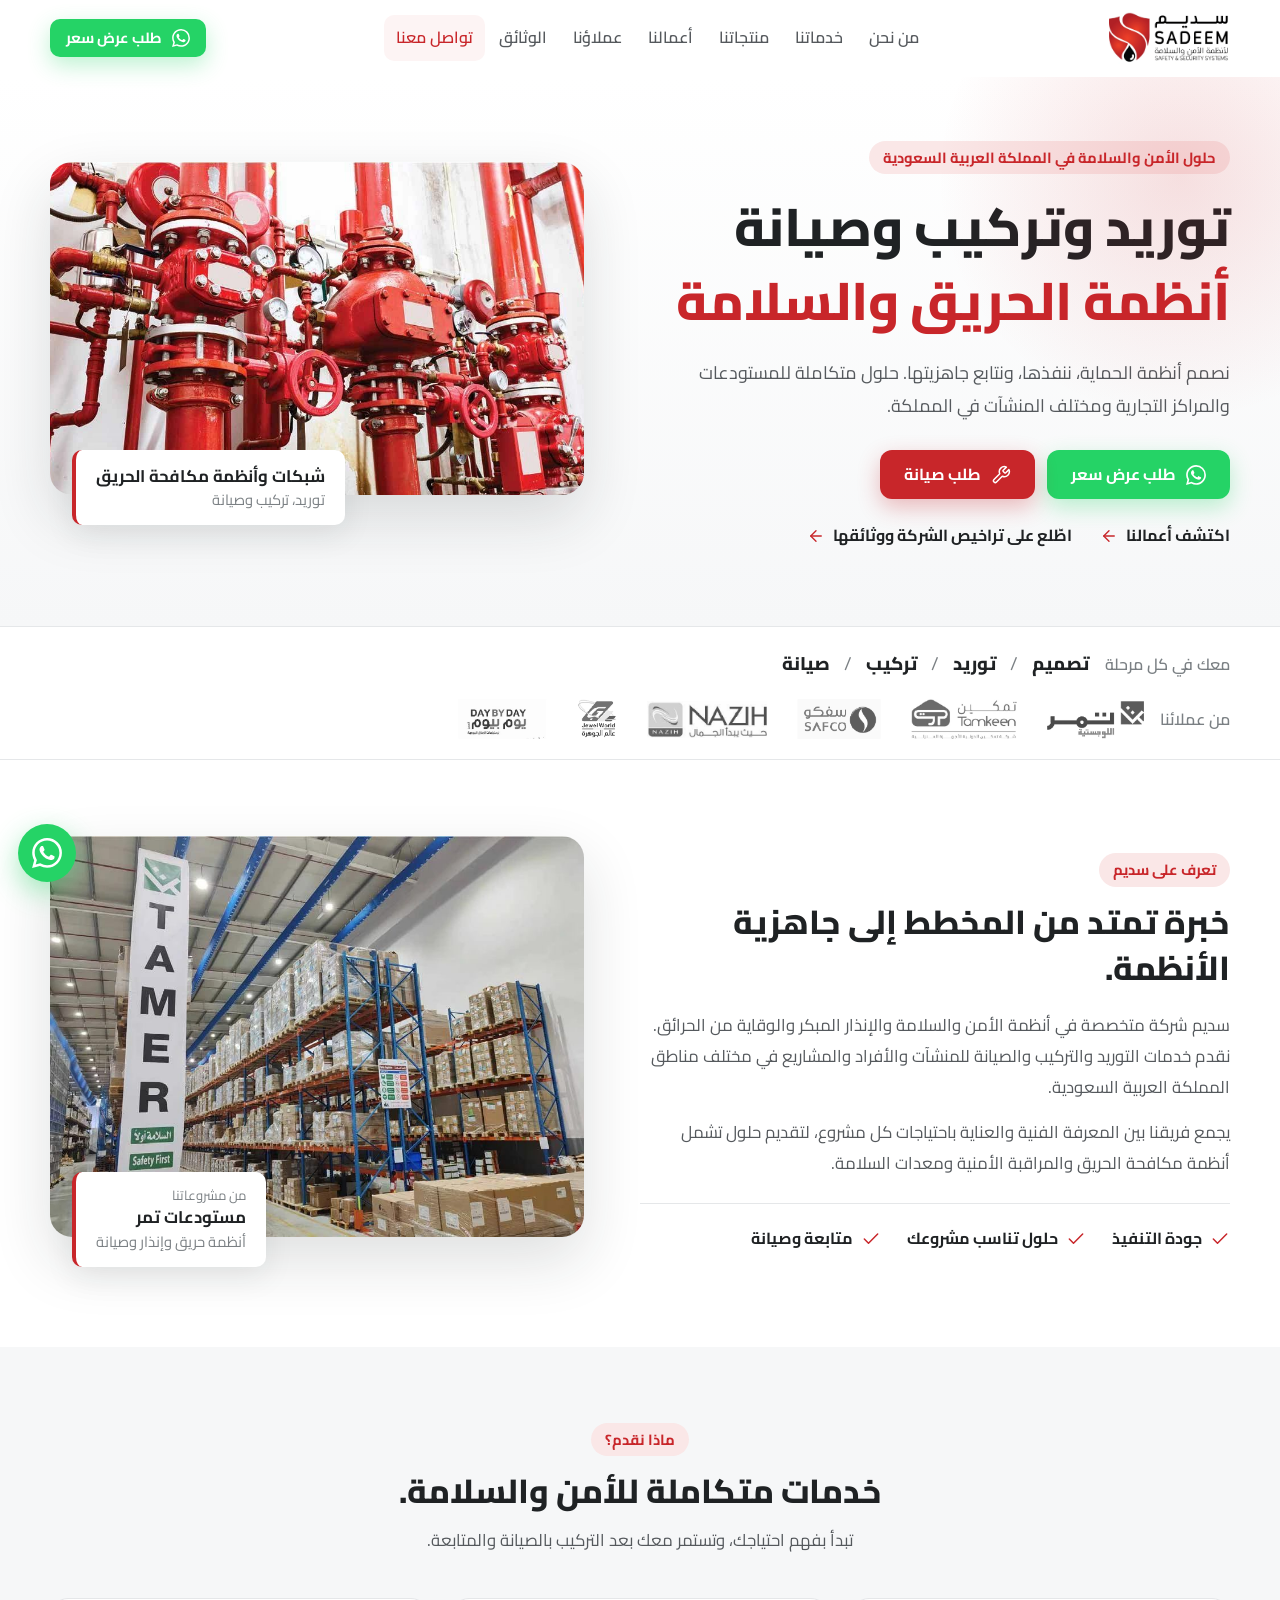
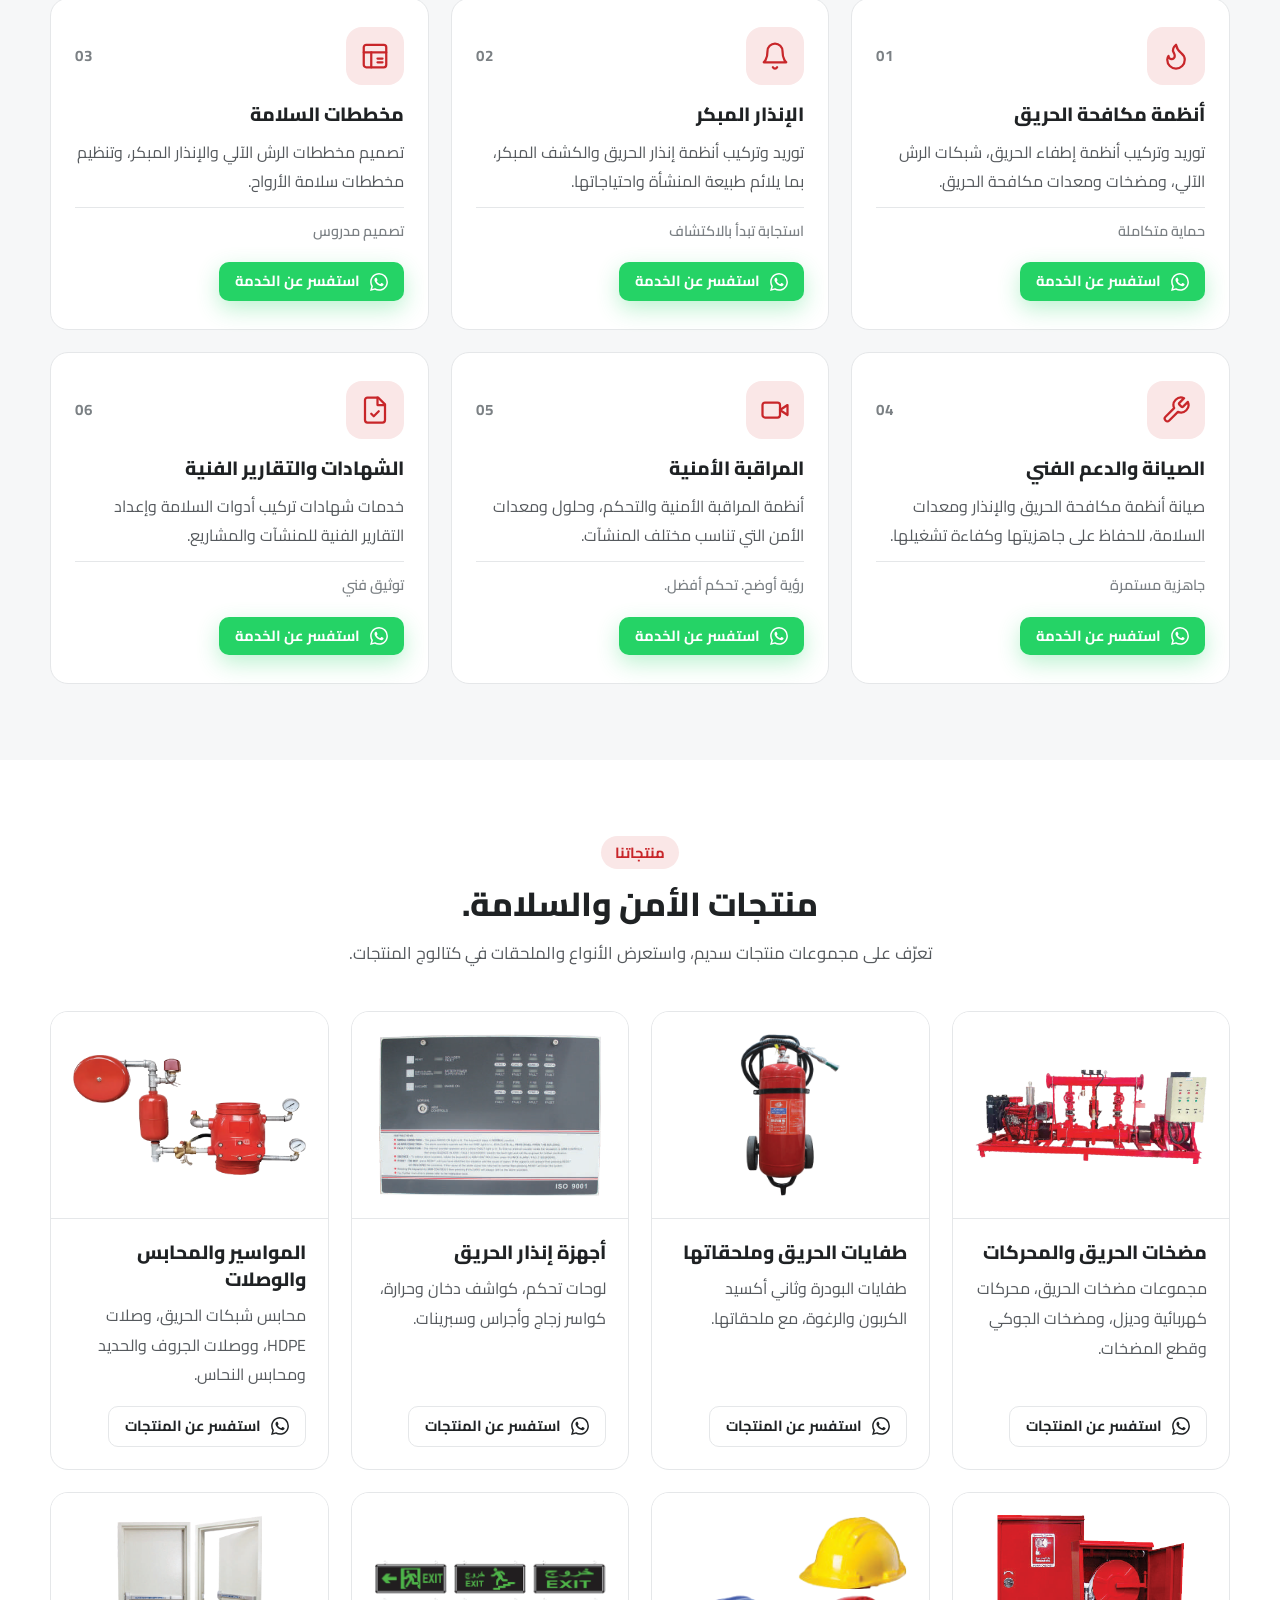
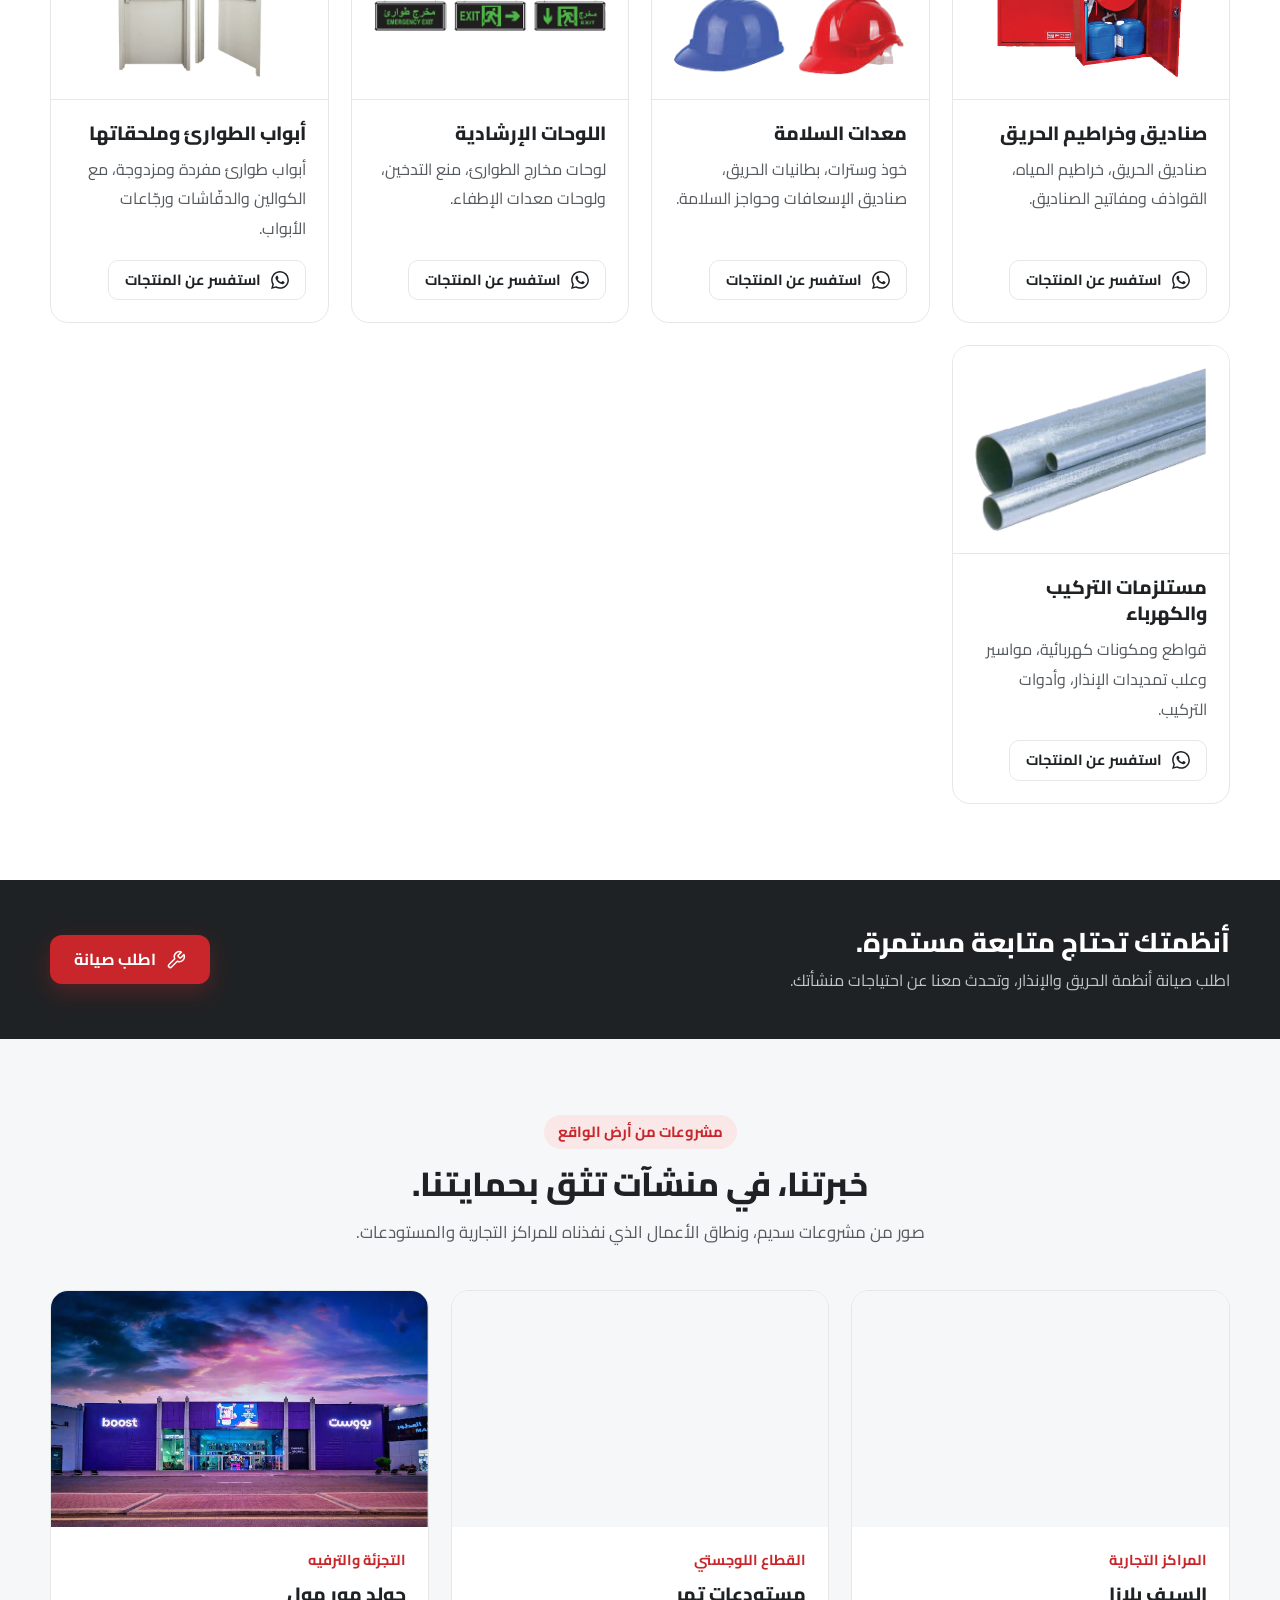
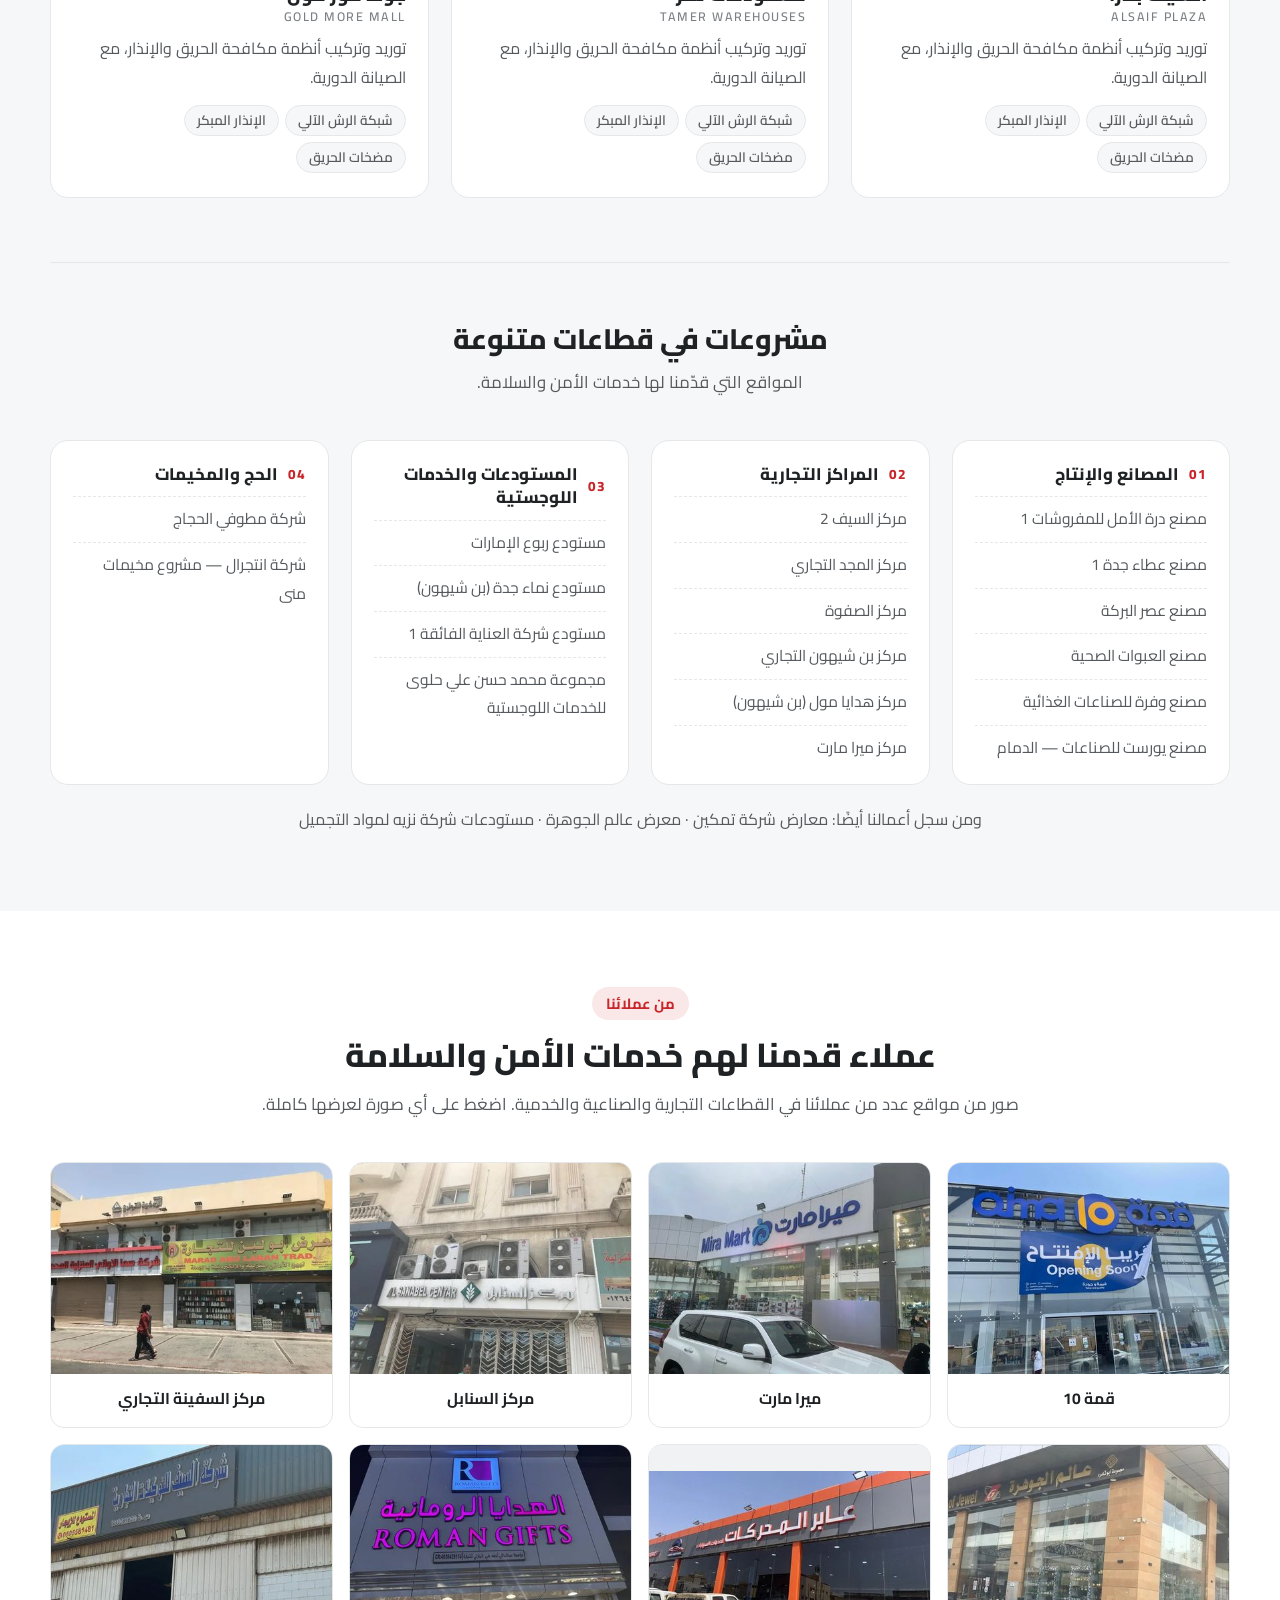
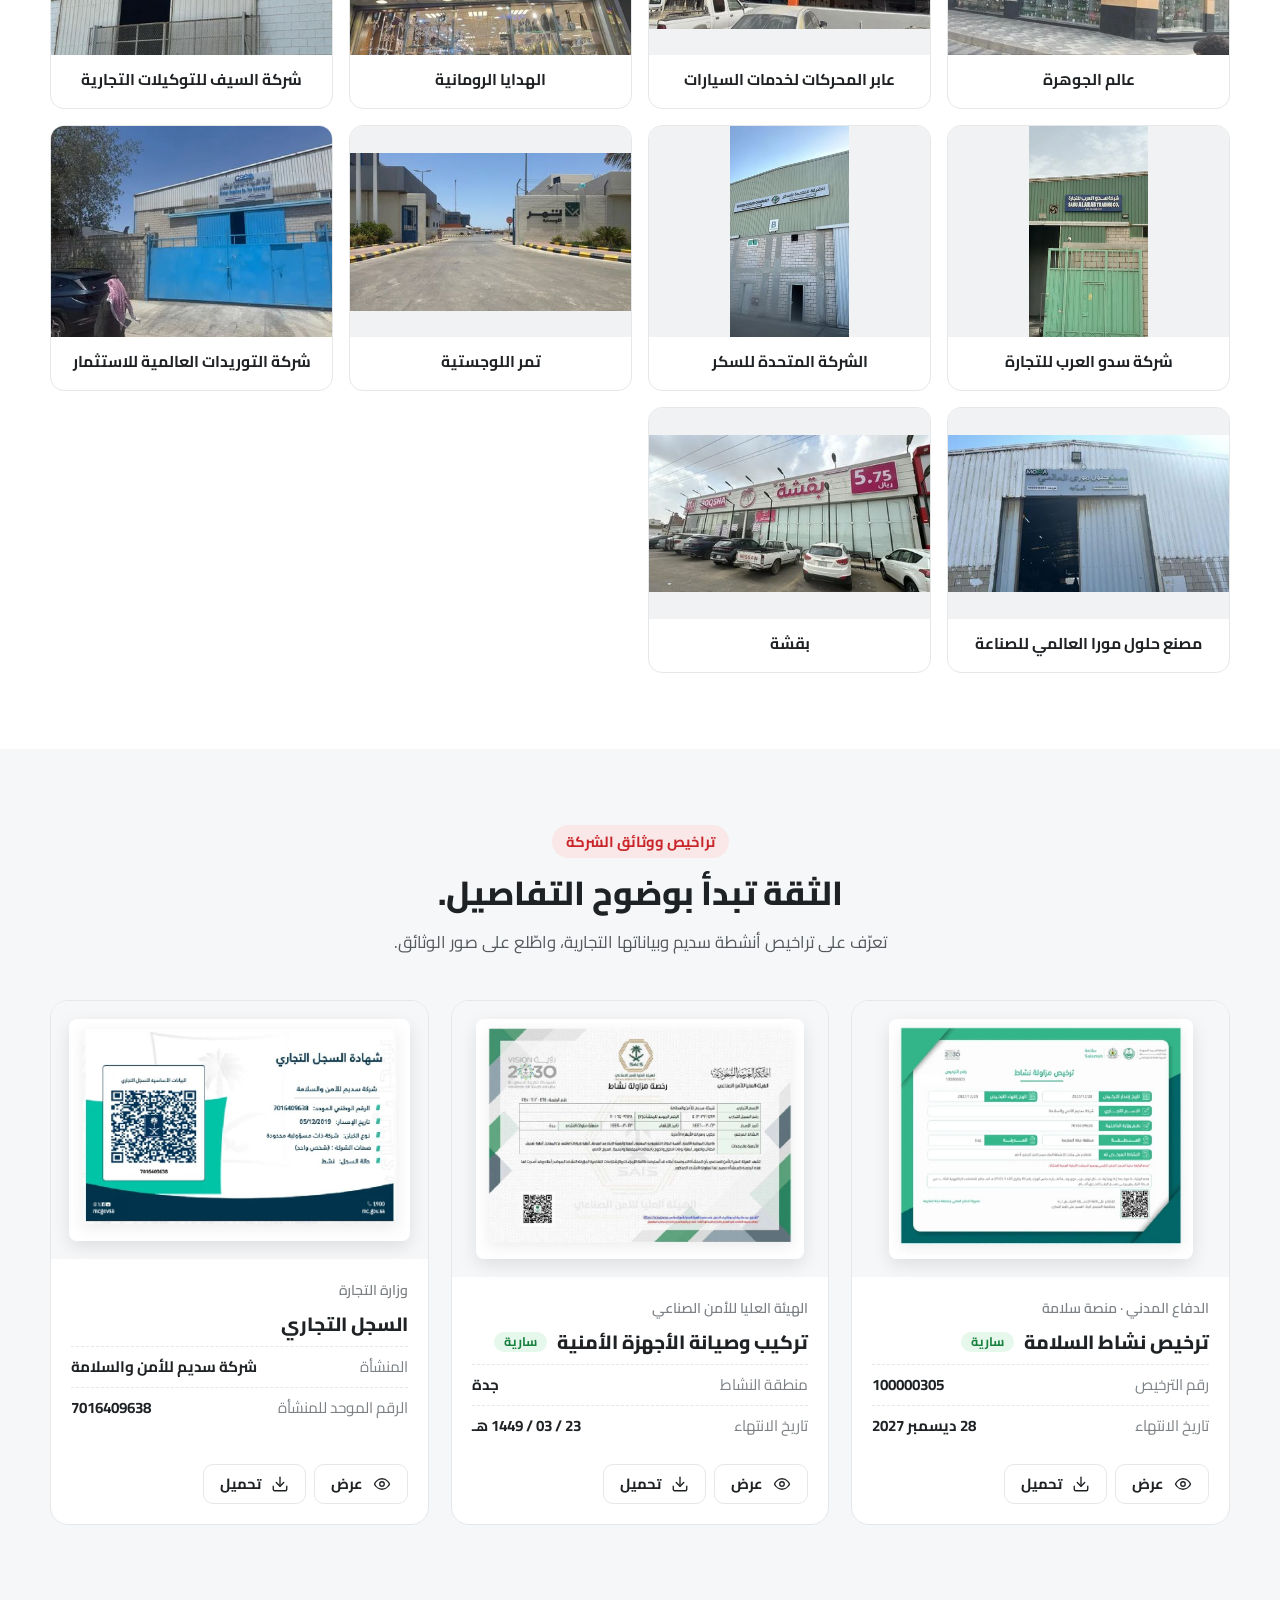
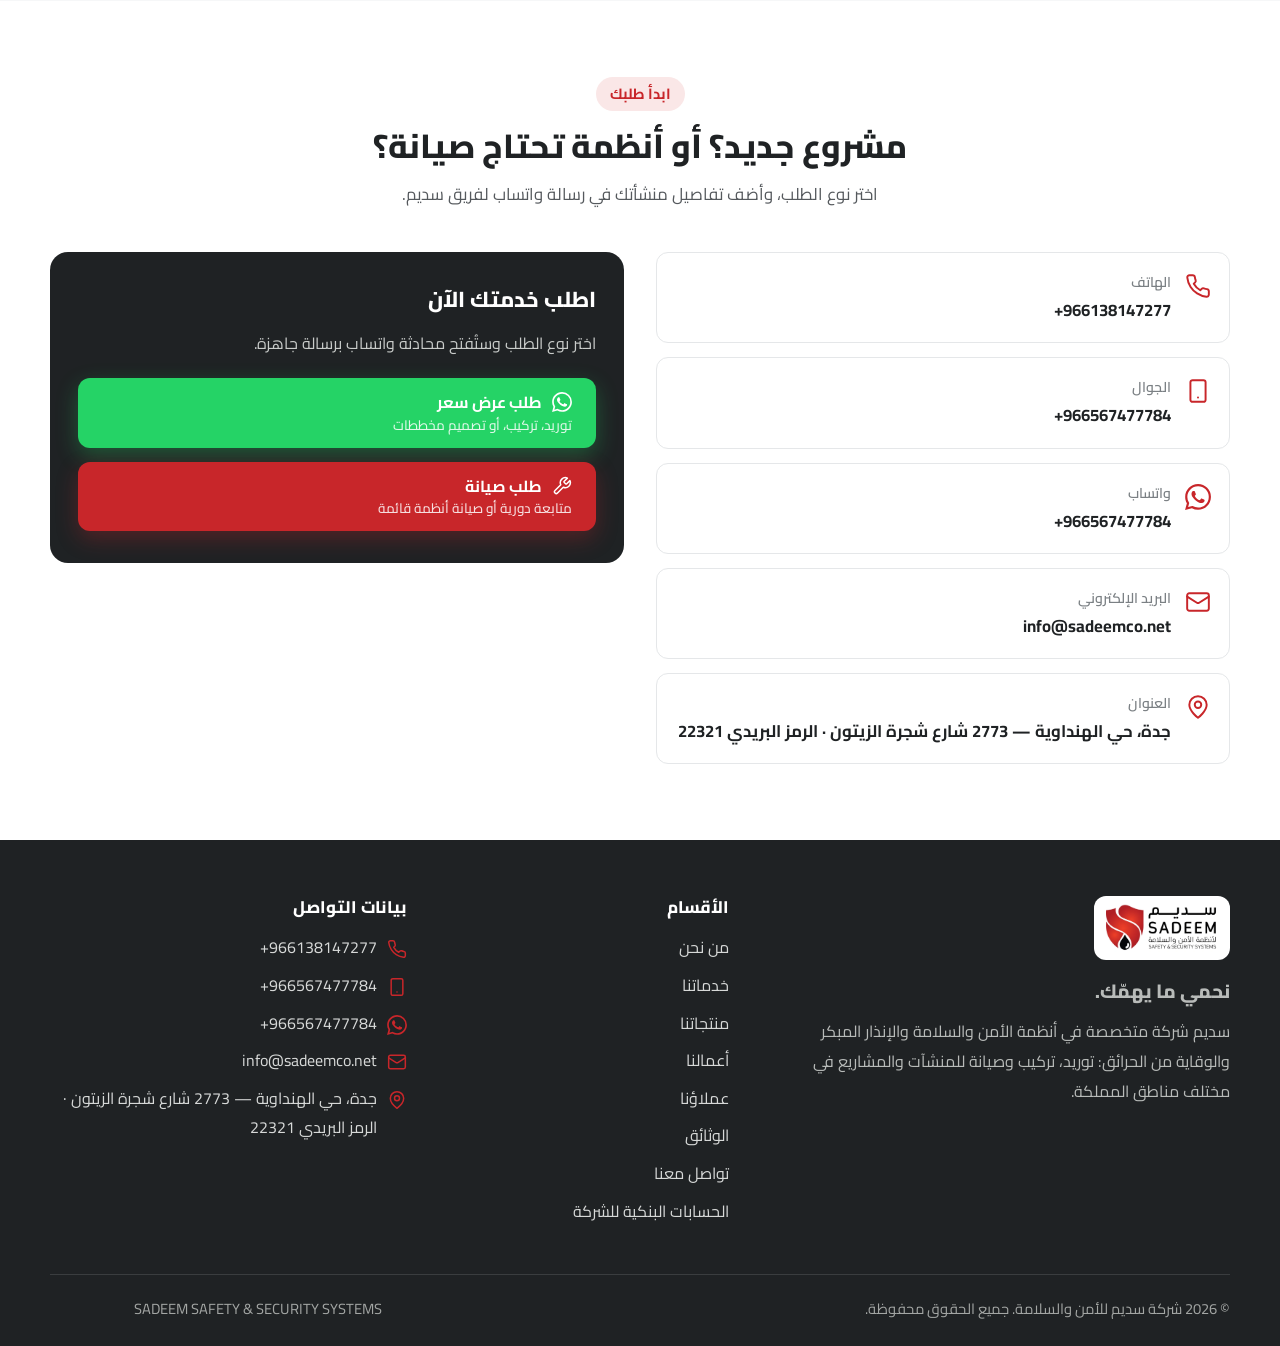
<file: index.html>
<!DOCTYPE html>
<html lang="ar" dir="rtl">
<head>
  <meta charset="UTF-8">
  <meta name="viewport" content="width=device-width, initial-scale=1.0">
  <title>سديم لأنظمة الأمن والسلامة | توريد، تركيب وصيانة أنظمة الحريق والسلامة</title>
  <meta name="description" content="سديم لأنظمة الأمن والسلامة في المملكة العربية السعودية: توريد وتركيب وصيانة أنظمة مكافحة الحريق والإنذار المبكر، معدات السلامة، مخططات السلامة والتقارير الفنية للمستودعات والمراكز التجارية ومختلف المنشآت.">
  <meta name="theme-color" content="#c8262a">
  <link rel="canonical" href="https://mostafa-gamal-png.github.io/sadeem/">
  <link rel="icon" type="image/png" href="assets/favicon.png">
  <link rel="apple-touch-icon" href="assets/apple-touch-icon.png">

  <!-- بيانات المشاركة في الشبكات الاجتماعية -->
  <meta property="og:type" content="website">
  <meta property="og:locale" content="ar_SA">
  <meta property="og:site_name" content="سديم لأنظمة الأمن والسلامة">
  <meta property="og:title" content="سديم لأنظمة الأمن والسلامة | توريد، تركيب وصيانة أنظمة الحريق والسلامة">
  <meta property="og:description" content="نصمم أنظمة الحماية، ننفذها، ونتابع جاهزيتها. حلول متكاملة للمستودعات والمراكز التجارية ومختلف المنشآت في المملكة.">
  <meta property="og:url" content="https://mostafa-gamal-png.github.io/sadeem/">
  <meta property="og:image" content="https://mostafa-gamal-png.github.io/sadeem/assets/og-image.png">
  <meta property="og:image:width" content="1200">
  <meta property="og:image:height" content="630">
  <meta name="twitter:card" content="summary_large_image">
  <meta name="twitter:title" content="سديم لأنظمة الأمن والسلامة">
  <meta name="twitter:description" content="توريد، تركيب وصيانة أنظمة الحريق والسلامة في المملكة العربية السعودية.">
  <meta name="twitter:image" content="https://mostafa-gamal-png.github.io/sadeem/assets/og-image.png">

  <link rel="preconnect" href="https://fonts.googleapis.com">
  <link rel="preconnect" href="https://fonts.gstatic.com" crossorigin>
  <link href="https://fonts.googleapis.com/css2?family=Cairo:wght@400;600;700;800&display=swap" rel="stylesheet">
  <link rel="stylesheet" href="css/style.css">
</head>
<body>
  <a class="skip-link" href="#main">تخطّي إلى المحتوى</a>

  <!-- ===== الترويسة ===== -->
  <header class="header">
    <div class="container header__inner">
      <a class="brand" href="#home" aria-label="سديم لأنظمة الأمن والسلامة - الصفحة الرئيسية">
        <img src="assets/logo/sadeem-logo.png" alt="شعار سديم لأنظمة الأمن والسلامة" width="616" height="265">
      </a>
      <nav aria-label="الأقسام الرئيسية">
        <ul class="nav" id="nav">
          <li><a href="#about">من نحن</a></li>
          <li><a href="#services">خدماتنا</a></li>
          <li><a href="#products">منتجاتنا</a></li>
          <li><a href="#projects">أعمالنا</a></li>
          <li><a href="#clients">عملاؤنا</a></li>
          <li><a href="#documents">الوثائق</a></li>
          <li><a href="#contact">تواصل معنا</a></li>
        </ul>
      </nav>
      <div class="header__cta">
        <a class="btn btn--wa btn--sm" data-wa="quote" href="#contact"><span data-icon="whatsapp"></span><span>طلب عرض سعر</span></a>
        <button type="button" class="nav-toggle" aria-controls="nav" aria-expanded="false" aria-label="فتح القائمة">
          <span></span><span></span><span></span>
        </button>
      </div>
    </div>
  </header>

  <main id="main">
    <!-- ===== الشاشة الأولى ===== -->
    <section id="home" class="hero">
      <div class="container hero__inner">
        <div class="hero__content reveal">
          <span class="eyebrow">حلول الأمن والسلامة في المملكة العربية السعودية</span>
          <h1>توريد وتركيب وصيانة <em>أنظمة الحريق والسلامة</em></h1>
          <p class="hero__lead" id="hero-lead"></p>
          <div class="hero__actions">
            <a class="btn btn--wa" data-wa="quote" href="#contact"><span data-icon="whatsapp"></span><span>طلب عرض سعر</span></a>
            <a class="btn btn--primary" data-wa="maintenance" href="#contact"><span data-icon="wrench"></span><span>طلب صيانة</span></a>
            <a class="btn btn--ghost" data-profile href="#" hidden><span data-icon="download"></span><span>تحميل بروفايل الشركة</span></a>
          </div>
          <div class="hero__links">
            <a class="link-arrow" href="#projects"><span>اكتشف أعمالنا</span><span data-icon="arrow"></span></a>
            <a class="link-arrow" href="#documents"><span>اطّلع على تراخيص الشركة ووثائقها</span><span data-icon="arrow"></span></a>
          </div>
        </div>
        <div class="hero__visual reveal" data-delay="2" id="hero-visual"></div>
      </div>
    </section>

    <!-- ===== معك في كل مرحلة + شعارات العملاء ===== -->
    <div class="band" id="band">
      <div class="container band__inner">
        <div class="band__inner" style="gap:16px">
          <span class="band__label">معك في كل مرحلة</span>
          <ul class="steps" id="steps"></ul>
        </div>
        <div class="band__inner" style="gap:16px">
          <span class="band__label">من عملائنا</span>
          <ul class="logos" id="logos"></ul>
        </div>
      </div>
    </div>

    <!-- ===== من نحن ===== -->
    <section id="about" class="section">
      <div class="container about">
        <div class="about__text reveal">
          <span class="eyebrow">تعرف على سديم</span>
          <h2>خبرة تمتد من المخطط إلى جاهزية الأنظمة.</h2>
          <div id="about-text"></div>
          <ul class="about__checks" id="about-checks"></ul>
        </div>
        <div class="about__visual reveal" data-delay="2" id="about-visual"></div>
      </div>
    </section>

    <!-- ===== الخدمات ===== -->
    <section id="services" class="section section--soft">
      <div class="container">
        <div class="section-head reveal">
          <span class="eyebrow">ماذا نقدم؟</span>
          <h2>خدمات متكاملة للأمن والسلامة.</h2>
          <p>تبدأ بفهم احتياجك، وتستمر معك بعد التركيب بالصيانة والمتابعة.</p>
        </div>
        <div class="cards" id="services-grid"></div>
      </div>
    </section>

    <!-- ===== المنتجات ===== -->
    <section id="products" class="section">
      <div class="container">
        <div class="section-head reveal">
          <span class="eyebrow">منتجاتنا</span>
          <h2>منتجات الأمن والسلامة.</h2>
          <p id="products-intro"></p>
          <a class="btn btn--ghost" data-catalog href="#" hidden><span data-icon="download"></span><span>تحميل كتالوج المنتجات (PDF)</span></a>
        </div>
        <div class="products" id="products-grid"></div>
      </div>
    </section>

    <!-- ===== شريط طلب الصيانة ===== -->
    <div class="cta-band">
      <div class="container cta-band__inner">
        <div>
          <h2>أنظمتك تحتاج متابعة مستمرة.</h2>
          <p>اطلب صيانة أنظمة الحريق والإنذار، وتحدث معنا عن احتياجات منشأتك.</p>
        </div>
        <a class="btn btn--primary" data-wa="maintenance" href="#contact"><span data-icon="wrench"></span><span>اطلب صيانة</span></a>
      </div>
    </div>

    <!-- ===== أعمالنا ===== -->
    <section id="projects" class="section section--soft">
      <div class="container">
        <div class="section-head reveal">
          <span class="eyebrow">مشروعات من أرض الواقع</span>
          <h2>خبرتنا، في منشآت تثق بحمايتنا.</h2>
          <p>صور من مشروعات سديم، ونطاق الأعمال الذي نفذناه للمراكز التجارية والمستودعات.</p>
        </div>
        <div class="projects" id="projects-grid"></div>
        <div class="sectors-wrap" id="sectors"></div>
      </div>
    </section>

    <!-- ===== العملاء ===== -->
    <section id="clients" class="section">
      <div class="container">
        <div class="section-head reveal">
          <span class="eyebrow">من عملائنا</span>
          <h2>عملاء قدمنا لهم خدمات الأمن والسلامة</h2>
          <p>صور من مواقع عدد من عملائنا في القطاعات التجارية والصناعية والخدمية. اضغط على أي صورة لعرضها كاملة.</p>
        </div>
        <div class="gallery" id="clients-grid"></div>
        <div class="subsection" id="partners">
          <h3>شركاء النجاح</h3>
          <div class="gallery" id="partners-grid"></div>
        </div>
      </div>
    </section>

    <!-- ===== التراخيص والوثائق ===== -->
    <section id="documents" class="section section--soft">
      <div class="container">
        <div class="section-head reveal">
          <span class="eyebrow">تراخيص ووثائق الشركة</span>
          <h2>الثقة تبدأ بوضوح التفاصيل.</h2>
          <p>تعرّف على تراخيص أنشطة سديم وبياناتها التجارية، واطّلع على صور الوثائق.</p>
        </div>
        <div class="docs" id="documents-grid"></div>
      </div>
    </section>

    <!-- ===== التواصل ===== -->
    <section id="contact" class="section">
      <div class="container">
        <div class="section-head reveal">
          <span class="eyebrow">ابدأ طلبك</span>
          <h2>مشروع جديد؟ أو أنظمة تحتاج صيانة؟</h2>
          <p>اختر نوع الطلب، وأضف تفاصيل منشأتك في رسالة واتساب لفريق سديم.</p>
        </div>
        <div class="contact">
          <ul class="contact__list reveal" id="contact-list"></ul>
          <div class="contact__cta reveal" data-delay="1">
            <h3>اطلب خدمتك الآن</h3>
            <p>اختر نوع الطلب وستُفتح محادثة واتساب برسالة جاهزة.</p>
            <a class="btn btn--wa btn--stack" data-wa="quote" href="#contact"><span class="btn__title"><span data-icon="whatsapp"></span><span>طلب عرض سعر</span></span><small>توريد، تركيب، أو تصميم مخططات</small></a>
            <a class="btn btn--primary btn--stack" data-wa="maintenance" href="#contact"><span class="btn__title"><span data-icon="wrench"></span><span>طلب صيانة</span></span><small>متابعة دورية أو صيانة أنظمة قائمة</small></a>
            <a class="btn btn--ghost" data-profile href="#" hidden><span data-icon="download"></span><span>تحميل بروفايل الشركة</span></a>
          </div>
          <div class="contact__map" id="contact-map"></div>
        </div>
      </div>
    </section>
  </main>

  <!-- ===== التذييل ===== -->
  <footer class="footer">
    <div class="container">
      <div class="footer__grid">
        <div class="footer__brand">
          <img src="assets/logo/sadeem-logo.png" alt="شعار سديم لأنظمة الأمن والسلامة" width="616" height="265" loading="lazy">
          <p class="footer__slogan">نحمي ما يهمّك.</p>
          <p>سديم شركة متخصصة في أنظمة الأمن والسلامة والإنذار المبكر والوقاية من الحرائق: توريد، تركيب وصيانة للمنشآت والمشاريع في مختلف مناطق المملكة.</p>
        </div>
        <div>
          <h4>الأقسام</h4>
          <ul class="footer__links">
            <li><a href="#about">من نحن</a></li>
            <li><a href="#services">خدماتنا</a></li>
            <li><a href="#products">منتجاتنا</a></li>
            <li><a href="#projects">أعمالنا</a></li>
            <li><a href="#clients">عملاؤنا</a></li>
            <li><a href="#documents">الوثائق</a></li>
            <li><a href="#contact">تواصل معنا</a></li>
            <li><a href="bank.html">الحسابات البنكية للشركة</a></li>
            <li><a data-profile href="#" hidden>تحميل بروفايل الشركة</a></li>
            <li><a data-catalog href="#" hidden>تحميل كتالوج المنتجات</a></li>
          </ul>
        </div>
        <div>
          <h4>بيانات التواصل</h4>
          <ul class="footer__contact" id="footer-contact"></ul>
        </div>
      </div>
      <div class="footer__bottom">
        <span>© <span id="year"></span> شركة سديم للأمن والسلامة. جميع الحقوق محفوظة.</span>
        <span>SADEEM SAFETY &amp; SECURITY SYSTEMS</span>
      </div>
    </div>
  </footer>

  <!-- زر الواتساب الثابت -->
  <a class="wa-float" data-wa="general" href="#contact" aria-label="تواصل معنا عبر واتساب"><span data-icon="whatsapp"></span></a>

  <!-- عارض الصور -->
  <div class="lightbox" id="lightbox" role="dialog" aria-modal="true" aria-label="عارض الصور" aria-hidden="true">
    <button type="button" class="lightbox__btn lightbox__close" aria-label="إغلاق"><span data-icon="close"></span></button>
    <button type="button" class="lightbox__btn lightbox__prev" aria-label="الصورة السابقة"><span data-icon="prev"></span></button>
    <button type="button" class="lightbox__btn lightbox__next" aria-label="الصورة التالية"><span data-icon="next"></span></button>
    <figure class="lightbox__figure">
      <img alt="">
      <figcaption class="lightbox__caption"></figcaption>
      <span class="lightbox__counter"></span>
    </figure>
  </div>

  <script src="js/data.js"></script>
  <script src="js/main.js"></script>
</body>
</html>
</file>
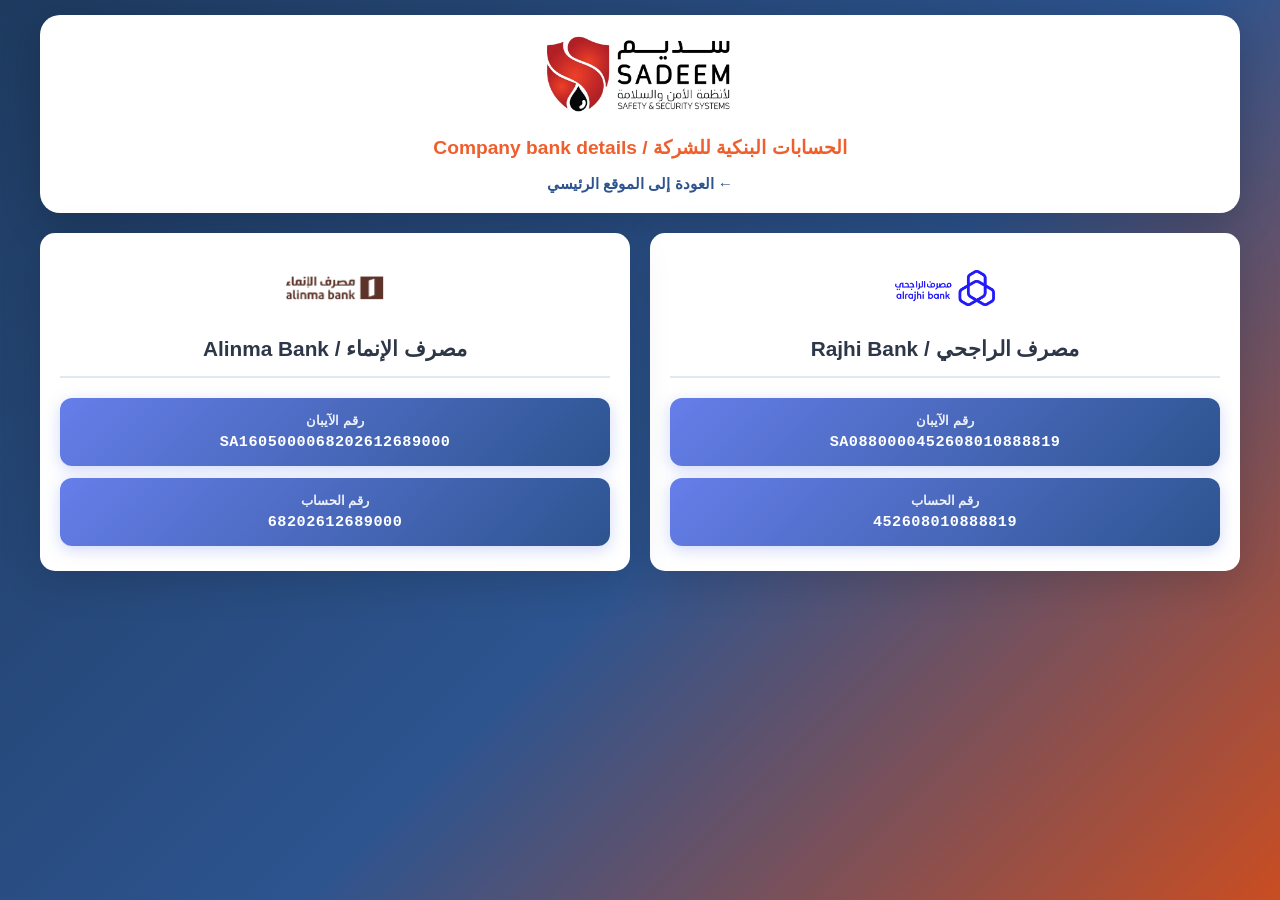
<file: bank.html>
<!DOCTYPE html>
<html lang="ar" dir="rtl">
<head>
    <meta charset="UTF-8">
    <meta name="viewport" content="width=device-width, initial-scale=1.0">
    <title>الحسابات البنكية | شركة سديم للأمن والسلامة</title>
    <meta name="description" content="الحسابات البنكية الرسمية لشركة سديم للأمن والسلامة - مصرف الراجحي ومصرف الإنماء. Official bank details of Sadeem Company for Safety and Security.">
    <meta name="theme-color" content="#2D548F">
    <link rel="icon" type="image/png" href="assets/favicon.png">
    <style>
        * {
            margin: 0;
            padding: 0;
            box-sizing: border-box;
        }

        body {
            font-family: 'Segoe UI', Tahoma, Geneva, Verdana, sans-serif;
            background-color: #2D548F;
            background-image: linear-gradient(135deg, #1e3a5f 0%, #2D548F 55%, #c94d22 100%);
            background-attachment: fixed;
            min-height: 100vh;
            padding: 15px;
        }

        .container {
            max-width: 1200px;
            margin: 0 auto;
        }

        .company-logo {
            background: white;
            border-radius: 20px;
            padding: 20px 15px;
            text-align: center;
            margin-bottom: 20px;
            box-shadow: 0 10px 40px rgba(0,0,0,0.2);
            animation: fadeInDown 0.6s ease-out;
        }

        .company-logo img {
            max-width: 100%;
            height: auto;
            max-height: 80px;
        }

        .company-logo h4 {
            color: #EE5F2D;
            font-size: 1.2em;
            margin-top: 15px;
            line-height: 1.5;
        }

        .banks-grid {
            display: grid;
            grid-template-columns: repeat(auto-fit, minmax(300px, 1fr));
            gap: 20px;
            margin-bottom: 40px;
        }

        .bank-card {
            background: white;
            border-radius: 15px;
            padding: 25px 20px;
            box-shadow: 0 10px 40px rgba(0,0,0,0.15);
            transition: all 0.4s ease;
            animation: fadeInUp 0.6s ease-out;
            animation-fill-mode: both;
        }

        .bank-card:nth-child(1) { animation-delay: 0.1s; }
        .bank-card:nth-child(2) { animation-delay: 0.2s; }

        .bank-card:hover {
            transform: translateY(-5px);
            box-shadow: 0 15px 50px rgba(0,0,0,0.25);
        }

        .bank-logo {
            text-align: center;
            margin-bottom: 15px;
        }

        .bank-logo img {
            max-width: 100px;
            height: 60px;
            object-fit: contain;
        }

        .bank-name {
            text-align: center;
            font-size: 1.3em;
            color: #2d3748;
            font-weight: bold;
            margin-bottom: 20px;
            padding-bottom: 15px;
            border-bottom: 2px solid #e2e8f0;
        }

        .copy-buttons {
            display: flex;
            flex-direction: column;
            gap: 12px;
        }

        .copy-btn {
            background: linear-gradient(135deg, #667eea 0%, #2D548F 100%);
            color: white;
            border: none;
            border-radius: 12px;
            padding: 15px 20px;
            font-size: 0.95em;
            font-weight: 600;
            cursor: pointer;
            transition: all 0.3s ease;
            box-shadow: 0 4px 15px rgba(102, 126, 234, 0.3);
            position: relative;
            text-align: center;
        }

        .copy-btn:active {
            transform: scale(0.98);
        }

        .copy-btn .label {
            font-size: 0.85em;
            opacity: 0.9;
            margin-bottom: 5px;
        }

        .copy-btn .value {
            font-family: 'Courier New', monospace;
            font-size: 1em;
            letter-spacing: 0.5px;
            direction: ltr;
            word-break: break-all;
        }

        .copy-notification {
            position: fixed;
            top: 20px;
            right: 20px;
            left: 20px;
            background: #10b981;
            color: white;
            padding: 15px 20px;
            border-radius: 12px;
            box-shadow: 0 10px 30px rgba(16, 185, 129, 0.4);
            font-size: 1em;
            font-weight: 600;
            transform: translateY(-150px);
            transition: transform 0.4s ease;
            z-index: 1000;
            display: flex;
            align-items: center;
            justify-content: center;
            gap: 10px;
            text-align: center;
        }

        .copy-notification.show {
            transform: translateY(0);
        }

        .copy-notification .check-icon {
            font-size: 1.3em;
        }

        @keyframes fadeInDown {
            from {
                opacity: 0;
                transform: translateY(-30px);
            }
            to {
                opacity: 1;
                transform: translateY(0);
            }
        }

        @keyframes fadeInUp {
            from {
                opacity: 0;
                transform: translateY(30px);
            }
            to {
                opacity: 1;
                transform: translateY(0);
            }
        }

        /* استعلامات الموبايل */
        @media (max-width: 768px) {
            body {
                padding: 10px;
            }

            .company-logo {
                padding: 15px 10px;
                margin-bottom: 15px;
            }

            .company-logo h4 {
                font-size: 1em;
            }

            .banks-grid {
                grid-template-columns: 1fr;
                gap: 15px;
            }

            .bank-card {
                padding: 20px 15px;
            }

            .bank-name {
                font-size: 1.1em;
                margin-bottom: 15px;
            }

            .bank-logo img {
                max-width: 80px;
                height: 50px;
            }

            .copy-btn {
                padding: 12px 15px;
                font-size: 0.9em;
            }

            .copy-btn .value {
                font-size: 0.85em;
                letter-spacing: 0px;
            }
        }

        @media (max-width: 480px) {
            .company-logo img {
                max-height: 60px;
            }

            .company-logo h4 {
                font-size: 0.9em;
            }

            .bank-name {
                font-size: 1em;
            }

            .copy-btn {
                padding: 10px 12px;
            }

            .copy-btn .value {
                font-size: 0.75em;
            }
        }
    </style>
</head>
<body>
    <div class="container">
        <div class="company-logo">
            <img src="assets/logo/sadeem-logo.png" alt="شعار الشركة">
            <h4>الحسابات البنكية للشركة / Company bank details</h4>
            <p style="margin-top:12px;font-size:.95em"><a href="index.html" style="color:#2D548F;font-weight:600;text-decoration:none">&larr; العودة إلى الموقع الرئيسي</a></p>
        </div>

        <div class="banks-grid">
            <!-- الراجحي -->
            <div class="bank-card">
                <div class="bank-logo">
                    <img src="assets/img/banks/alrajhi.png" alt="مصرف الراجحي">
                </div>
                <h3 class="bank-name">مصرف الراجحي / Rajhi Bank</h3>
                <div class="copy-buttons">
                    <button class="copy-btn" onclick="copyToClipboard('SA0880000452608010888819', 'رقم الآيبان')">
                        <div class="label">رقم الآيبان</div>
                        <div class="value">SA0880000452608010888819</div>
                    </button>
                    <button class="copy-btn" onclick="copyToClipboard('452608010888819', 'رقم الحساب')">
                        <div class="label">رقم الحساب</div>
                        <div class="value">452608010888819</div>
                    </button>
                </div>
            </div>

            <!-- الإنماء -->
            <div class="bank-card">
                <div class="bank-logo">
                    <img src="assets/img/banks/alinma.jpg" alt="مصرف الإنماء">
                </div>
                <h3 class="bank-name">مصرف الإنماء / Alinma Bank</h3>
                <div class="copy-buttons">
                    <button class="copy-btn" onclick="copyToClipboard('SA1605000068202612689000', 'رقم الآيبان')">
                        <div class="label">رقم الآيبان</div>
                        <div class="value">SA1605000068202612689000</div>
                    </button>
                    <button class="copy-btn" onclick="copyToClipboard('68202612689000', 'رقم الحساب')">
                        <div class="label">رقم الحساب</div>
                        <div class="value">68202612689000</div>
                    </button>
                </div>
            </div>
        </div>
    </div>

    <div class="copy-notification" id="notification">
        <span class="check-icon">✓</span>
        <span id="notificationText">تم النسخ بنجاح!</span>
    </div>

    <script>
        function copyToClipboard(text, type) {
            const cleanText = text.replace(/\s/g, '');
            const done = () => showNotification(`تم نسخ ${type} بنجاح ✓`);
            const fail = (err) => {
                console.error('فشل النسخ: ', err);
                showNotification('حدث خطأ في النسخ ❌');
            };

            // واجهة Clipboard تعمل فقط على HTTPS؛ وإلا نستخدم الطريقة القديمة
            if (navigator.clipboard && window.isSecureContext) {
                navigator.clipboard.writeText(cleanText).then(done).catch(function(err) {
                    legacyCopy(cleanText) ? done() : fail(err);
                });
            } else {
                legacyCopy(cleanText) ? done() : fail('clipboard API unavailable');
            }
        }

        function legacyCopy(text) {
            const area = document.createElement('textarea');
            area.value = text;
            area.setAttribute('readonly', '');
            area.style.position = 'fixed';
            area.style.opacity = '0';
            document.body.appendChild(area);
            area.select();
            let ok = false;
            try { ok = document.execCommand('copy'); } catch (e) { ok = false; }
            document.body.removeChild(area);
            return ok;
        }

        function showNotification(message) {
            const notification = document.getElementById('notification');
            const notificationText = document.getElementById('notificationText');
            
            notificationText.textContent = message;
            notification.classList.add('show');
            
            setTimeout(() => {
                notification.classList.remove('show');
            }, 3000);
        }
    </script>
</body>
</html>
</file>
<file: css/style.css>
/* =========================================================
   سديم لأنظمة الأمن والسلامة - أنماط الموقع
   الألوان مستمدة من الشعار: أحمر الشعار والرمادي الداكن
   ========================================================= */

:root {
  --brand: #c8262a;
  --brand-dark: #a31d21;
  --brand-soft: #fae7e7;
  --brand-tint: #fdf4f4;
  --ink: #1f2224;
  --ink-2: #55595d;
  --ink-3: #7b8084;
  --line: #e5e7e9;
  --bg: #ffffff;
  --bg-soft: #f6f7f8;
  --wa: #25d366;
  --wa-dark: #1da851;
  --radius: 18px;
  --radius-sm: 12px;
  --shadow: 0 10px 30px rgba(31, 34, 36, 0.08);
  --shadow-lg: 0 24px 60px rgba(31, 34, 36, 0.14);
  --header-h: 76px;
  --container: 1180px;
  --ease: cubic-bezier(0.22, 0.61, 0.36, 1);
}

*, *::before, *::after { box-sizing: border-box; margin: 0; padding: 0; }
[hidden] { display: none !important; }

html {
  scroll-behavior: smooth;
  scroll-padding-top: calc(var(--header-h) + 14px);
  -webkit-text-size-adjust: 100%;
}

body {
  font-family: "Cairo", "Segoe UI", Tahoma, Arial, sans-serif;
  color: var(--ink);
  background: var(--bg);
  line-height: 1.85;
  overflow-x: hidden;
}

img { max-width: 100%; height: auto; display: block; }
a { color: inherit; text-decoration: none; }
button { font: inherit; cursor: pointer; border: 0; background: none; color: inherit; }
ul { list-style: none; }
h1, h2, h3, h4 { line-height: 1.4; font-weight: 800; }
h2 { font-size: clamp(1.6rem, 2.6vw, 2.2rem); margin-bottom: 10px; }
h3 { font-size: 1.2rem; }
p { margin: 0; }

.container { width: min(100% - 32px, var(--container)); margin-inline: auto; }
section { scroll-margin-top: calc(var(--header-h) + 14px); }
.section { padding: 76px 0; }
.section--soft { background: var(--bg-soft); }
.section-head { max-width: 760px; margin: 0 auto 42px; text-align: center; }
.section-head p { color: var(--ink-2); font-size: 1.05rem; }
.section-head h3 { font-size: clamp(1.4rem, 2.2vw, 1.8rem); margin-bottom: 8px; }
.section-head .btn { margin-top: 18px; }

.eyebrow {
  display: inline-block;
  color: var(--brand);
  background: var(--brand-soft);
  font-weight: 700;
  font-size: 0.92rem;
  padding: 3px 14px;
  border-radius: 999px;
  margin-bottom: 12px;
}

.visually-hidden {
  position: absolute !important; width: 1px; height: 1px; overflow: hidden;
  clip: rect(0 0 0 0); white-space: nowrap; border: 0;
}

.skip-link {
  position: absolute; top: -70px; inset-inline-start: 16px; z-index: 300;
  background: var(--brand); color: #fff; padding: 10px 16px; border-radius: 0 0 12px 12px;
  font-weight: 700; transition: top 0.2s;
}
.skip-link:focus { top: 0; }

.note {
  background: var(--brand-tint); border: 1px dashed var(--brand);
  color: var(--ink-2); border-radius: var(--radius-sm); padding: 14px 18px; font-size: 0.98rem;
}

[data-icon] { display: inline-flex; line-height: 0; }

/* ---------- الأزرار ---------- */
.btn {
  display: inline-flex; align-items: center; justify-content: center; gap: 10px;
  padding: 13px 24px; border-radius: 12px; font-weight: 700; font-size: 1rem;
  white-space: nowrap; line-height: 1.4;
  transition: transform 0.2s var(--ease), box-shadow 0.2s, background 0.2s, color 0.2s, border-color 0.2s;
}
.btn svg { width: 20px; height: 20px; flex: none; }
.btn:hover { transform: translateY(-2px); }
.btn:focus-visible { outline: 3px solid var(--brand); outline-offset: 3px; }
.btn--primary { background: var(--brand); color: #fff; box-shadow: 0 8px 22px rgba(200, 38, 42, 0.3); }
.btn--primary:hover { background: var(--brand-dark); }
.btn--wa { background: var(--wa); color: #fff; box-shadow: 0 8px 22px rgba(37, 211, 102, 0.3); }
.btn--wa:hover { background: var(--wa-dark); }
.btn--ghost { background: #fff; color: var(--ink); border: 1.5px solid var(--line); }
.btn--ghost:hover { border-color: var(--brand); color: var(--brand); }
.btn--sm { padding: 9px 16px; font-size: 0.92rem; border-radius: 10px; }
.btn--sm svg { width: 18px; height: 18px; }
.btn--stack { flex-direction: column; gap: 2px; align-items: flex-start; text-align: start; white-space: normal; }
.btn--stack small { font-weight: 500; opacity: 0.85; font-size: 0.85rem; }
.btn--stack .btn__title { display: inline-flex; align-items: center; gap: 10px; }

.link-arrow { display: inline-flex; align-items: center; gap: 8px; font-weight: 700; color: var(--ink); }
.link-arrow svg { width: 18px; height: 18px; color: var(--brand); transition: transform 0.2s; }
.link-arrow:hover { color: var(--brand); }
.link-arrow:hover svg { transform: translateX(-4px); }

/* ---------- الترويسة وشريط التنقل ---------- */
.header {
  position: sticky; top: 0; z-index: 100;
  background: rgba(255, 255, 255, 0.94);
  -webkit-backdrop-filter: saturate(180%) blur(12px);
  backdrop-filter: saturate(180%) blur(12px);
  border-bottom: 1px solid transparent;
  transition: box-shadow 0.25s, border-color 0.25s;
}
.header.is-scrolled { border-color: var(--line); box-shadow: 0 6px 24px rgba(31, 34, 36, 0.07); }
.header__inner { height: var(--header-h); display: flex; align-items: center; justify-content: space-between; gap: 20px; }
.brand { display: inline-flex; align-items: center; flex: none; }
.brand img { height: 52px; width: auto; }

.nav { display: flex; align-items: center; gap: 2px; }
.nav li[hidden] { display: none; }
.nav a {
  display: block; padding: 8px 12px; border-radius: 10px; font-weight: 600;
  color: var(--ink-2); transition: color 0.2s, background 0.2s;
}
.nav a:hover, .nav a.is-active { color: var(--brand); background: var(--brand-tint); }

.header__cta { display: flex; align-items: center; gap: 10px; }
.nav-toggle {
  display: none; width: 46px; height: 46px; border-radius: 12px;
  border: 1.5px solid var(--line); align-items: center; justify-content: center; flex-direction: column; gap: 5px;
}
.nav-toggle span { display: block; width: 22px; height: 2px; background: var(--ink); border-radius: 2px; transition: transform 0.25s, opacity 0.25s; }
.nav-toggle[aria-expanded="true"] span:nth-child(1) { transform: translateY(7px) rotate(45deg); }
.nav-toggle[aria-expanded="true"] span:nth-child(2) { opacity: 0; }
.nav-toggle[aria-expanded="true"] span:nth-child(3) { transform: translateY(-7px) rotate(-45deg); }

/* ---------- الشاشة الأولى ---------- */
.hero { position: relative; overflow: hidden; background: linear-gradient(180deg, #fff 0%, var(--bg-soft) 100%); }
.hero::before {
  content: ""; position: absolute; inset-inline-start: -160px; top: -160px; width: 520px; height: 520px; border-radius: 50%;
  background: radial-gradient(circle, rgba(200, 38, 42, 0.14), transparent 66%); pointer-events: none;
}
.hero__inner {
  display: grid; grid-template-columns: 1.05fr 0.95fr; gap: 56px; align-items: center;
  padding: 64px 0 76px;
}
.hero__kicker { font-weight: 700; font-size: 1.15rem; color: var(--ink-2); margin-top: 6px; }
.hero h1 { font-size: clamp(2rem, 4.3vw, 3.3rem); margin: 4px 0 18px; color: var(--ink); }
.hero h1 em { font-style: normal; color: var(--brand); }
.hero__lead { font-size: 1.12rem; color: var(--ink-2); max-width: 560px; margin-bottom: 28px; }
.hero__actions { display: flex; flex-wrap: wrap; gap: 12px; }
.hero__links { display: flex; flex-wrap: wrap; gap: 10px 28px; margin-top: 22px; }

.hero__visual { position: relative; }
.hero__figure { position: relative; margin: 0 0 34px; }
.hero__photo { width: 100%; aspect-ratio: 16 / 10; object-fit: cover; border-radius: 22px; box-shadow: var(--shadow-lg); }
.hero__caption, .about__caption {
  position: absolute; bottom: -30px; inset-inline-end: 22px; max-width: 78%;
  background: #fff; border-inline-end: 4px solid var(--brand); border-radius: 10px;
  padding: 14px 20px; box-shadow: var(--shadow); display: flex; flex-direction: column; line-height: 1.5;
}
.hero__caption strong, .about__caption strong { font-size: 1.05rem; }
.hero__caption span, .about__caption span { color: var(--ink-3); font-size: 0.92rem; }
.about__caption small { color: var(--ink-3); font-size: 0.82rem; }
.hero__panel {
  aspect-ratio: 4 / 3; border-radius: 24px; background: #fff; border: 1px solid var(--line); box-shadow: var(--shadow-lg);
  display: grid; place-items: center; padding: 36px;
}
.hero__panel img { width: 70%; }

/* شريط "معك في كل مرحلة" وشعارات العملاء */
.band { border-block: 1px solid var(--line); background: #fff; padding: 20px 0; }
.band__inner { display: flex; align-items: center; justify-content: space-between; gap: 18px 32px; flex-wrap: wrap; }
.band__label { color: var(--ink-3); font-weight: 600; white-space: nowrap; }
.steps { display: flex; align-items: center; gap: 14px; font-weight: 800; font-size: 1.15rem; }
.steps li + li::before { content: "/"; color: var(--ink-3); font-weight: 400; margin-inline-end: 14px; }
.logos { display: flex; align-items: center; gap: 10px 30px; flex-wrap: wrap; }
.logos img { height: 40px; width: auto; max-width: 120px; object-fit: contain; filter: grayscale(1); opacity: 0.78; transition: filter 0.25s, opacity 0.25s; }
.logos img:hover { filter: none; opacity: 1; }

/* ---------- من نحن ---------- */
.about { display: grid; grid-template-columns: 1.05fr 0.95fr; gap: 56px; align-items: center; }
.about__text h2 { margin-bottom: 18px; }
.about__text p + p { margin-top: 14px; }
.about__text p { color: var(--ink-2); font-size: 1.05rem; }
.about__checks { display: flex; flex-wrap: wrap; gap: 10px 26px; margin-top: 24px; padding-top: 20px; border-top: 1px solid var(--line); }
.about__checks li { display: inline-flex; align-items: center; gap: 8px; font-weight: 700; }
.about__checks svg { width: 20px; height: 20px; color: var(--brand); }
.about__figure { position: relative; margin: 0 0 34px; }
.about__figure img { width: 100%; aspect-ratio: 4 / 3; object-fit: cover; border-radius: 22px; box-shadow: var(--shadow-lg); }

/* ---------- البطاقات (الخدمات) ---------- */
.cards { display: grid; grid-template-columns: repeat(auto-fit, minmax(290px, 1fr)); gap: 22px; }
.card {
  background: #fff; border: 1px solid var(--line); border-radius: var(--radius); padding: 28px 24px;
  display: flex; flex-direction: column; gap: 10px; transition: transform 0.25s var(--ease), box-shadow 0.25s;
}
.card:hover { transform: translateY(-4px); box-shadow: var(--shadow); }
.card__top { display: flex; justify-content: space-between; align-items: center; margin-bottom: 6px; }
.card__icon { width: 58px; height: 58px; border-radius: 16px; background: var(--brand-soft); color: var(--brand); display: grid; place-items: center; }
.card__icon svg { width: 30px; height: 30px; }
.card__num { color: var(--ink-3); font-weight: 700; font-size: 0.95rem; letter-spacing: 1px; }
.card p { color: var(--ink-2); flex: 1; }
.card__note { color: var(--ink-3); font-size: 0.9rem; font-weight: 600; padding-top: 10px; border-top: 1px solid var(--line); }
.card .btn { align-self: flex-start; margin-top: 8px; }

/* ---------- المنتجات ---------- */
.products { display: grid; grid-template-columns: repeat(auto-fill, minmax(270px, 1fr)); gap: 22px; }
.product { background: #fff; border: 1px solid var(--line); border-radius: var(--radius); overflow: hidden; display: flex; flex-direction: column; transition: transform 0.25s var(--ease), box-shadow 0.25s; }
.product:hover { transform: translateY(-4px); box-shadow: var(--shadow); }
.product__media { position: relative; aspect-ratio: 4 / 3; background: #fff; border-bottom: 1px solid var(--line); overflow: hidden; }
.product__media img { position: absolute; inset: 22px; width: calc(100% - 44px); height: calc(100% - 44px); object-fit: contain; }
.product__body { padding: 20px 22px 22px; display: flex; flex-direction: column; gap: 8px; flex: 1; }
.product__body p { color: var(--ink-2); flex: 1; }
.product__body .btn { align-self: flex-start; margin-top: 8px; }

/* ---------- شريط طلب الصيانة ---------- */
.cta-band { background: var(--ink); color: #fff; padding: 44px 0; }
.cta-band__inner { display: flex; align-items: center; justify-content: space-between; gap: 20px 32px; flex-wrap: wrap; }
.cta-band h2 { font-size: clamp(1.3rem, 2.2vw, 1.7rem); margin-bottom: 4px; }
.cta-band p { color: #c3c6c8; }

/* ---------- أعمالنا ---------- */
.projects { display: grid; grid-template-columns: repeat(auto-fit, minmax(300px, 1fr)); gap: 22px; }
.project { background: #fff; border: 1px solid var(--line); border-radius: var(--radius); overflow: hidden; display: flex; flex-direction: column; }
.project__media { aspect-ratio: 16 / 10; background: var(--bg-soft); overflow: hidden; }
.project__media img { width: 100%; height: 100%; object-fit: cover; transition: transform 0.5s var(--ease); }
.project:hover .project__media img { transform: scale(1.04); }
.project__body { padding: 20px 22px 24px; display: flex; flex-direction: column; gap: 8px; }
.project__type { color: var(--brand); font-weight: 700; font-size: 0.9rem; }
.project h3 small { display: block; color: var(--ink-3); font-size: 0.78rem; letter-spacing: 1.5px; font-weight: 600; }
.project p { color: var(--ink-2); }
.tags { display: flex; flex-wrap: wrap; gap: 6px; margin-top: 4px; }
.tags li { background: var(--bg-soft); border: 1px solid var(--line); border-radius: 999px; padding: 2px 12px; font-size: 0.85rem; font-weight: 600; color: var(--ink-2); }

.sectors-wrap { margin-top: 64px; padding-top: 56px; border-top: 1px solid var(--line); }
.sectors { display: grid; grid-template-columns: repeat(auto-fit, minmax(250px, 1fr)); gap: 22px; }
.sector { background: #fff; border: 1px solid var(--line); border-radius: var(--radius); padding: 22px 22px 14px; }
.sector h4 { display: flex; align-items: center; gap: 10px; font-size: 1.05rem; margin-bottom: 10px; }
.sector__num { color: var(--brand); font-size: 0.85rem; letter-spacing: 1px; }
.sector li { padding: 8px 0; border-top: 1px dashed var(--line); color: var(--ink-2); font-size: 0.97rem; }
.sectors__extra { margin-top: 20px; text-align: center; color: var(--ink-2); }

/* ---------- المعرض (العملاء / الشركاء) ---------- */
.gallery { display: grid; grid-template-columns: repeat(auto-fill, minmax(240px, 1fr)); gap: 16px; }
.gallery__item { background: #fff; border: 1px solid var(--line); border-radius: 14px; overflow: hidden; transition: transform 0.25s var(--ease), box-shadow 0.25s; }
.gallery__item:hover { transform: translateY(-3px); box-shadow: var(--shadow); }
.gallery__item button { width: 100%; display: block; text-align: center; }
.gallery__item button:focus-visible { outline: 3px solid var(--brand); outline-offset: -3px; }
.gallery__img { position: relative; aspect-ratio: 4 / 3; background: #f1f2f3; overflow: hidden; }
.gallery__img img { position: absolute; inset: 0; width: 100%; height: 100%; object-fit: contain; }
.gallery__name { padding: 10px 12px 14px; font-weight: 700; font-size: 0.98rem; color: var(--ink); }
.subsection { margin-top: 56px; }
.subsection h3 { text-align: center; font-size: 1.4rem; margin-bottom: 24px; }

/* ---------- الوثائق ---------- */
.docs { display: grid; grid-template-columns: repeat(auto-fill, minmax(300px, 1fr)); gap: 22px; }
.doc { background: #fff; border: 1px solid var(--line); border-radius: var(--radius); overflow: hidden; display: flex; flex-direction: column; }
.doc__preview { background: var(--bg-soft); display: grid; place-items: center; padding: 18px; min-height: 220px; }
.doc__preview img { max-height: 240px; object-fit: contain; border-radius: 8px; box-shadow: 0 6px 18px rgba(0, 0, 0, 0.1); }
.doc__preview svg { width: 56px; height: 56px; color: var(--ink-3); }
.doc__body { padding: 18px 20px 20px; display: flex; flex-direction: column; gap: 8px; flex: 1; }
.doc__issuer { color: var(--ink-3); font-size: 0.88rem; font-weight: 600; }
.doc__body h3 { display: flex; align-items: center; gap: 10px; flex-wrap: wrap; }
.doc__meta { color: var(--ink-3); font-size: 0.9rem; }
.doc__status { font-size: 0.78rem; font-weight: 700; padding: 1px 10px; border-radius: 999px; }
.doc__status--ok { background: #e6f7ec; color: #17803d; }
.doc__status--expired { background: #fdecec; color: #b42323; }
.doc__details div { display: flex; justify-content: space-between; gap: 12px; padding: 6px 0; border-top: 1px dashed var(--line); font-size: 0.95rem; }
.doc__details dt { color: var(--ink-3); }
.doc__details dd { font-weight: 700; text-align: start; }
.doc__actions { display: flex; gap: 8px; margin-top: auto; padding-top: 10px; flex-wrap: wrap; }

/* ---------- التواصل ---------- */
.contact { display: grid; grid-template-columns: 1fr 1fr; gap: 32px; align-items: start; }
.contact__list { display: grid; gap: 14px; }
.contact__item {
  display: flex; gap: 14px; align-items: flex-start; background: #fff; border: 1px solid var(--line);
  border-radius: var(--radius-sm); padding: 16px 18px;
}
.contact__item svg { width: 26px; height: 26px; color: var(--brand); flex: none; margin-top: 4px; }
.contact__label { color: var(--ink-3); font-size: 0.88rem; font-weight: 600; }
.contact__value { font-weight: 700; font-size: 1.05rem; word-break: break-word; }
.contact__value a:hover { color: var(--brand); }
.contact__value.ltr { direction: ltr; text-align: start; unicode-bidi: isolate; }
.contact__cta {
  background: var(--ink); color: #fff; border-radius: var(--radius); padding: 32px 28px;
  display: flex; flex-direction: column; gap: 14px;
}
.contact__cta h3 { font-size: 1.35rem; }
.contact__cta p { color: #c9ccca; margin-bottom: 6px; }
.contact__cta .btn--ghost { background: transparent; color: #fff; border-color: rgba(255, 255, 255, 0.35); }
.contact__cta .btn--ghost:hover { border-color: #fff; color: #fff; }
.contact__map { grid-column: 1 / -1; border-radius: var(--radius); overflow: hidden; border: 1px solid var(--line); }
.contact__map iframe { width: 100%; height: 360px; border: 0; display: block; }

/* ---------- التذييل ---------- */
.footer { background: var(--ink); color: #d7d9d8; padding: 56px 0 24px; }
.footer__grid { display: grid; grid-template-columns: 1.3fr 0.8fr 1fr; gap: 36px; }
.footer__brand img { height: 64px; width: auto; background: #fff; padding: 8px 12px; border-radius: 12px; margin-bottom: 14px; }
.footer__brand p { color: #b8bbb9; max-width: 420px; }
.footer__slogan { color: #fff; font-weight: 800; font-size: 1.2rem; margin-bottom: 8px; }
.footer h4 { color: #fff; font-size: 1.05rem; margin-bottom: 14px; }
.footer__links li + li, .footer__contact li + li { margin-top: 8px; }
.footer__links a:hover, .footer__contact a:hover { color: var(--brand); }
.footer__contact li { display: flex; gap: 10px; align-items: flex-start; }
.footer__contact svg { width: 20px; height: 20px; color: var(--brand); flex: none; margin-top: 6px; }
.footer__contact .ltr { direction: ltr; unicode-bidi: isolate; }
.footer__bottom {
  margin-top: 40px; padding-top: 20px; border-top: 1px solid rgba(255, 255, 255, 0.12);
  display: flex; justify-content: space-between; gap: 12px; flex-wrap: wrap; font-size: 0.92rem; color: #a3a6a4;
  padding-inline-end: 84px;
}

/* ---------- زر الواتساب الثابت ---------- */
.wa-float {
  position: fixed; bottom: 18px; inset-inline-end: 18px; z-index: 90;
  width: 58px; height: 58px; border-radius: 50%; background: var(--wa); color: #fff;
  display: grid; place-items: center; box-shadow: 0 10px 28px rgba(37, 211, 102, 0.42);
  transition: transform 0.2s var(--ease), background 0.2s;
}
.wa-float svg { width: 30px; height: 30px; }
.wa-float:hover { transform: scale(1.06); background: var(--wa-dark); }
.wa-float:focus-visible { outline: 3px solid #fff; outline-offset: 2px; }

/* ---------- عارض الصور ---------- */
.lightbox {
  position: fixed; inset: 0; z-index: 150; background: rgba(15, 17, 16, 0.93);
  display: none; align-items: center; justify-content: center; padding: 20px;
}
.lightbox.is-open { display: flex; }
.lightbox__figure { display: flex; flex-direction: column; align-items: center; gap: 12px; max-width: min(1200px, 94vw); }
.lightbox__figure img { max-width: 94vw; max-height: 76vh; width: auto; height: auto; object-fit: contain; border-radius: 10px; background: #fff; }
.lightbox__caption { color: #fff; font-weight: 700; font-size: 1.05rem; text-align: center; }
.lightbox__counter { color: #b8bbb9; font-size: 0.9rem; }
.lightbox__btn {
  position: absolute; width: 50px; height: 50px; border-radius: 50%; background: rgba(255, 255, 255, 0.12);
  color: #fff; display: grid; place-items: center; transition: background 0.2s;
}
.lightbox__btn:hover { background: rgba(255, 255, 255, 0.26); }
.lightbox__btn:focus-visible { outline: 3px solid #fff; }
.lightbox__btn svg { width: 26px; height: 26px; }
.lightbox__close { top: 18px; inset-inline-end: 18px; }
.lightbox__prev { inset-inline-start: 18px; top: 50%; transform: translateY(-50%); }
.lightbox__next { inset-inline-end: 18px; top: 50%; transform: translateY(-50%); }
body.lightbox-open { overflow: hidden; }

/* ---------- حركات الدخول ---------- */
.reveal { opacity: 0; transform: translateY(22px); transition: opacity 0.65s var(--ease), transform 0.65s var(--ease); }
.reveal.is-visible { opacity: 1; transform: none; }
.reveal[data-delay="1"] { transition-delay: 0.08s; }
.reveal[data-delay="2"] { transition-delay: 0.16s; }
.reveal[data-delay="3"] { transition-delay: 0.24s; }
.reveal[data-delay="4"] { transition-delay: 0.32s; }

@media (prefers-reduced-motion: reduce) {
  html { scroll-behavior: auto; }
  .reveal { opacity: 1; transform: none; transition: none; }
  *, *::before, *::after { animation: none !important; transition-duration: 0.01ms !important; }
}

/* ---------- الاستجابة ---------- */
@media (max-width: 1100px) {
  .footer__grid { grid-template-columns: 1fr 1fr; }
  .nav a { padding: 8px 9px; font-size: 0.95rem; }
}

@media (max-width: 991px) {
  :root { --header-h: 68px; }
  .brand img { height: 44px; }
  .nav {
    position: fixed; top: var(--header-h); inset-inline: 0; z-index: 99;
    background: #fff; flex-direction: column; align-items: stretch; gap: 2px;
    padding: 12px 16px 18px; border-bottom: 1px solid var(--line); box-shadow: var(--shadow-lg);
    transform: translateY(-10px); opacity: 0; visibility: hidden;
    transition: transform 0.25s var(--ease), opacity 0.25s, visibility 0.25s;
  }
  .nav.is-open { transform: none; opacity: 1; visibility: visible; }
  .nav a { padding: 12px 14px; font-size: 1.05rem; }
  .nav-toggle { display: inline-flex; }
  .header__cta .btn { display: none; }
  .hero__inner { grid-template-columns: 1fr; gap: 34px; padding: 40px 0 56px; min-height: 0; max-height: none; }
  .hero__visual { max-width: 600px; }
  .about { grid-template-columns: 1fr; gap: 30px; }
  .contact { grid-template-columns: 1fr; }
  .band__inner { justify-content: center; }
}

@media (max-width: 600px) {
  .section { padding: 56px 0; }
  .hero__actions .btn { flex: 1 1 100%; }
  .hero__caption, .about__caption { position: static; max-width: none; margin-top: 12px; }
  .hero__figure, .about__figure { margin-bottom: 0; }
  .steps { font-size: 1rem; gap: 10px; }
  .steps li + li::before { margin-inline-end: 10px; }
  .logos img { height: 32px; max-width: 96px; }
  .gallery { grid-template-columns: repeat(2, 1fr); gap: 12px; }
  .gallery__name { font-size: 0.88rem; padding: 8px 8px 12px; }
  .footer__grid { grid-template-columns: 1fr; gap: 28px; }
  .lightbox { padding: 12px; }
  .lightbox__figure img { max-height: 66vh; }
  .lightbox__btn { width: 44px; height: 44px; }
  .lightbox__prev, .lightbox__next { top: auto; bottom: 18px; transform: none; }
  .lightbox__prev { inset-inline-start: 50%; margin-inline-start: 8px; }
  .lightbox__next { inset-inline-end: 50%; margin-inline-end: 8px; }
}
</file>
